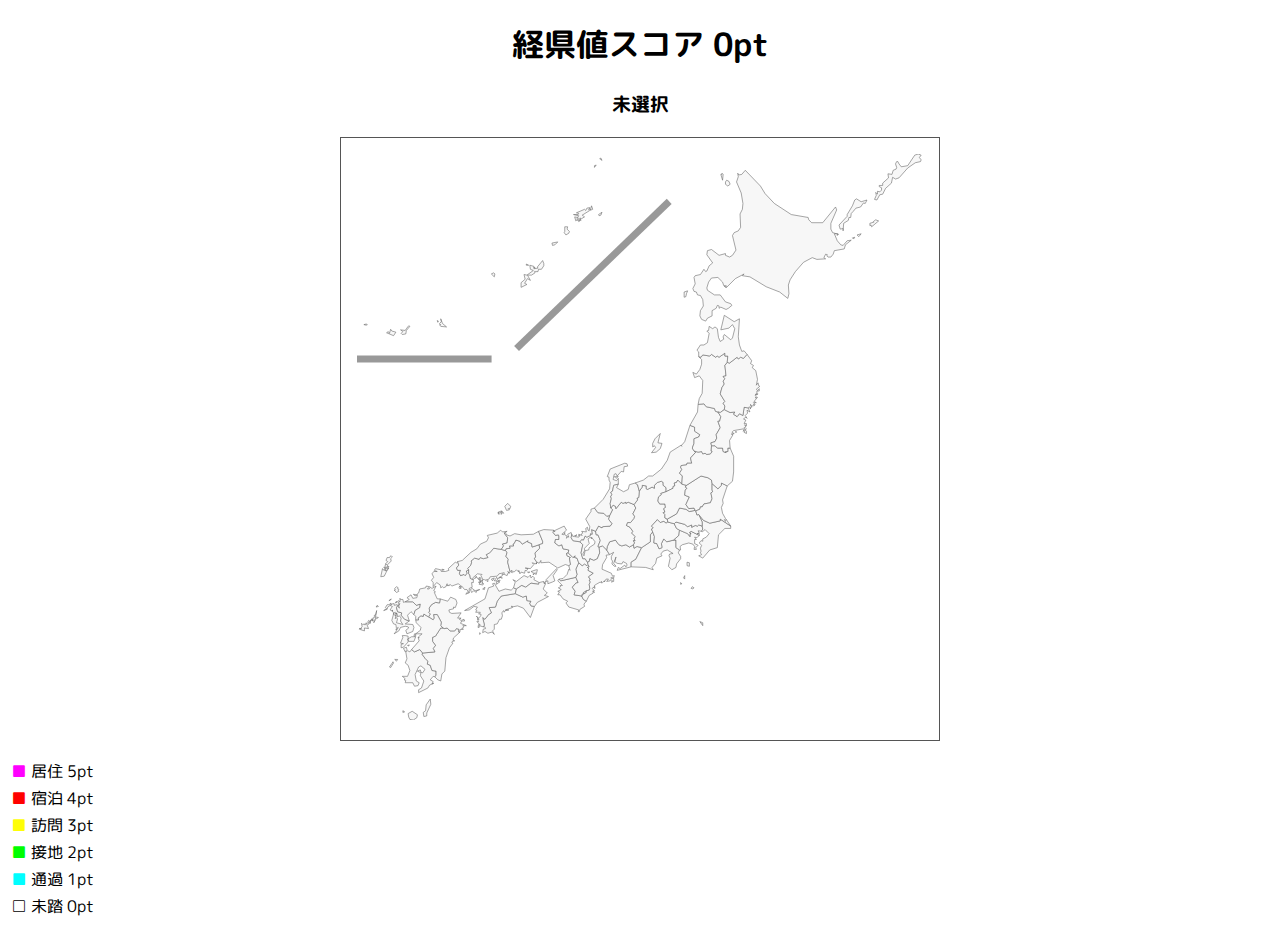
<file: index.html>
<!DOCTYPE html>
<html lang="en">
<head>
  <meta charset="UTF-8">
  <meta name="viewport" content="width=device-width, initial-scale=1.0">
  <link rel="stylesheet" href="./main.css">
  <link href="https://fonts.googleapis.com/css?family=M+PLUS+Rounded+1c" rel="stylesheet">
  <title>shichoson</title>
</head>
<body>
  <h1 id="score">経県値スコア 0pt</h1>
  <h3 id="prefecture">未選択</h3>
  <div class="map"></div>

  <table>
    <tr><td id="color_5_square">■</td><td>居住</td><td>5pt</td></tr>
    <tr><td id="color_4_square">■</td><td>宿泊</td><td>4pt</td></tr>
    <tr><td id="color_3_square">■</td><td>訪問</td><td>3pt</td></tr>
    <tr><td id="color_2_square">■</td><td>接地</td><td>2pt</td></tr>
    <tr><td id="color_1_square">■</td><td>通過</td><td>1pt</td></tr>
    <tr><td id="color_0_square">□</td><td>未踏</td><td>0pt</td></tr>
  </table>

  <script src="./main.js"></script>
</body>
</html>
</file>
<file: main.css>
.map
{
  width: 600px;
  max-width: 95%;
  height: auto;
  margin: 16px auto;
  border: 1px solid #555555;
  box-sizing: border-box;
  padding: 16px;
}

.geolonia-svg-map
{
  width: 100%;
}

.geolonia-svg-map .prefecture
{
  fill: #f7f7f7;
  stroke: #666666;
  cursor: pointer;
}

.geolonia-svg-map .boundary-line
{
  stroke: #999999;
}

.forkme
{
  position: fixed;
  top: 0;
  left: 0;
}

/* スマホで二重タップによる拡大縮小を防止 */
html {
  -ms-touch-action: manipulation;
  touch-action: manipulation;
}
/*
#https://kitak.hatenablog.jp/entry/2019/08/07/001123
https://shanabrian.com/web/html-css-js-technics/other-ie10-ie11-edge-double-tap-zoom-disabled.php
 */

/* フォント変更 */
h1, h3, p, td { font-family: "M PLUS Rounded 1c"; }
/* https://googlefonts.github.io/japanese/#roundedmplus1c */

h1, h3{
  text-align: center;
}

/* クリック時の青枠を消去 */
*:focus {
  outline: none;
}
* {
  -webkit-tap-highlight-color:rgba(0,0,0,0);
  cursor:pointer;
}
/* https://www.memory-lovers.blog/entry/2020/01/27/180000 */
</file>
